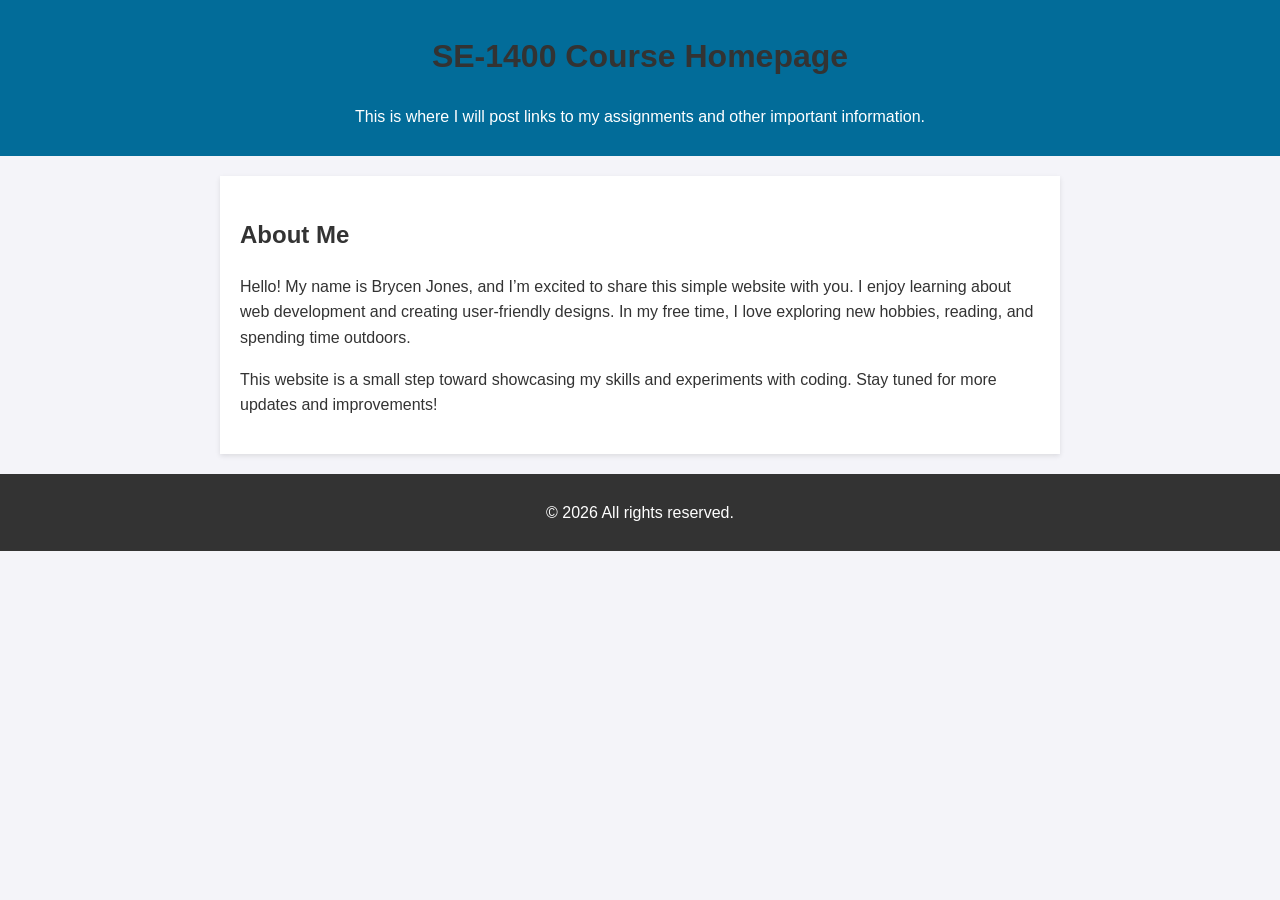
<file: milestone1/index.html>
<!DOCTYPE html>
<html lang="en">

<head>
    <meta charset="UTF-8">
    <meta name="viewport" content="width=device-width, initial-scale=1.0">
    <meta name="robots" content="noindex, nofollow">
    <title>SE1400 Assignmnet Files</title>
    <style>
        body {
            font-family: Arial, sans-serif;
            line-height: 1.6;
            margin: 0;
            padding: 0;
            background-color: #f4f4f9;
            color: #333;
        }

        header {
            background: #026c99;
            color: white;
            padding: 10px 0;
            text-align: center;
        }

        section {
            max-width: 800px;
            margin: 20px auto;
            padding: 20px;
            background: white;
            box-shadow: 0 2px 5px rgba(0, 0, 0, 0.1);
        }

        h1,
        h2 {
            color: #333;
        }

        ul {
            list-style: none;
            padding: 0;
        }

        ul li {
            margin: 5px 0;
        }

        ul li a {
            color: #026c99;
            text-decoration: none;
            font-weight: bold;
        }

        ul li a:hover {
            text-decoration: underline;
        }

        footer {
            text-align: center;
            padding: 10px;
            margin-top: 20px;
            background: #333;
            color: white;
        }
    </style>
</head>

<body>
    <header>
        <h1>SE-1400 Course Homepage</h1>
        <p>This is where I will post links to my assignments and other important information.</p>
    </header>
    <section>
        <h2>About Me</h2>
        <p>Hello! My name is Brycen Jones, and I’m excited to share this simple website with you. I enjoy learning about
            web development and creating user-friendly designs. In my free time, I love exploring new hobbies, reading,
            and spending time outdoors.</p>
        <p>This website is a small step toward showcasing my skills and experiments with coding. Stay tuned for more
            updates and improvements!</p>
    </section>
    <footer>
        <p>&copy; <span id="currentYear"></span> All rights reserved.</p>
    </footer>
    <script>
        document.getElementById('currentYear').textContent = new Date().getFullYear();
    </script>
</body>

</html>
</file>
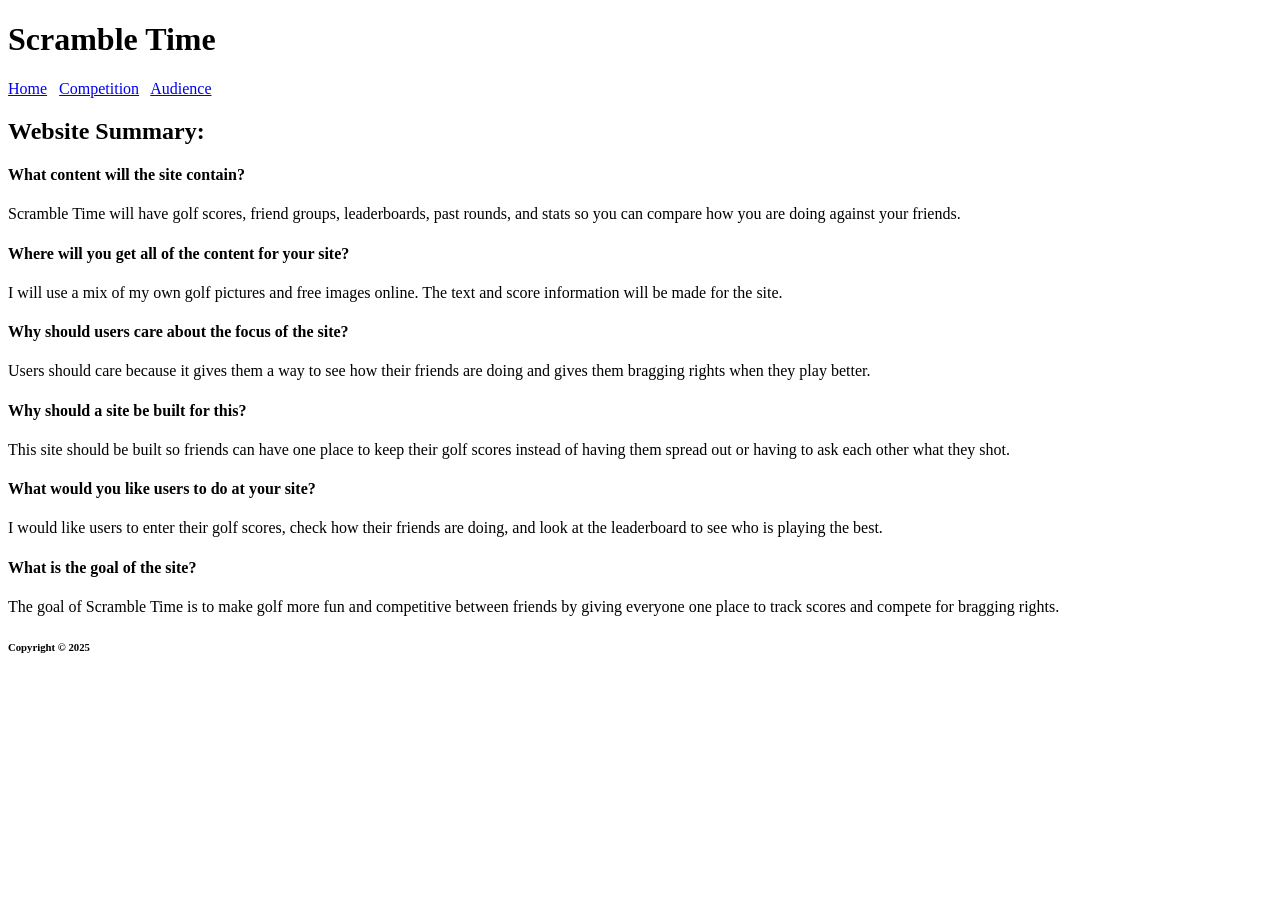
<file: milestone2/index.html>
<!DOCTYPE html>
<html lang="en">

<head>
    <meta charset="UTF-8">
    <meta name="robots" content="noindex, nofollow">
    <title>Scramble Time</title>
</head>

<body>

    <header>
        <h1>Scramble Time</h1>
    </header>

    <nav>
        <a href="index.html">Home</a>
        &nbsp;
        <a href="competition.html">Competition</a>
        &nbsp;
        <a href="audience.html">Audience</a>
    </nav>

    <main>
        <h2>Website Summary:</h2>

        <h4>What content will the site contain?</h4>
        <p>Scramble Time will have golf scores, friend groups, leaderboards, past rounds, and stats so you can compare
            how you are doing against your friends.</p>

        <h4>Where will you get all of the content for your site?</h4>
        <p>I will use a mix of my own golf pictures and free images online. The text and score information will be made
            for the site.</p>

        <h4>Why should users care about the focus of the site?</h4>
        <p>Users should care because it gives them a way to see how their friends are doing and gives them bragging
            rights when they play better.</p>

        <h4>Why should a site be built for this?</h4>
        <p>This site should be built so friends can have one place to keep their golf scores instead of having them
            spread out or having to ask each other what they shot.</p>

        <h4>What would you like users to do at your site?</h4>
        <p>I would like users to enter their golf scores, check how their friends are doing, and look at the leaderboard
            to see who is playing the best.</p>

        <h4>What is the goal of the site?</h4>
        <p>The goal of Scramble Time is to make golf more fun and competitive between friends by giving everyone one
            place to track scores and compete for bragging rights.</p>
    </main>

    <footer>
        <h6>Copyright &copy; 2025</h6>
    </footer>

</body>

</html>
</file>
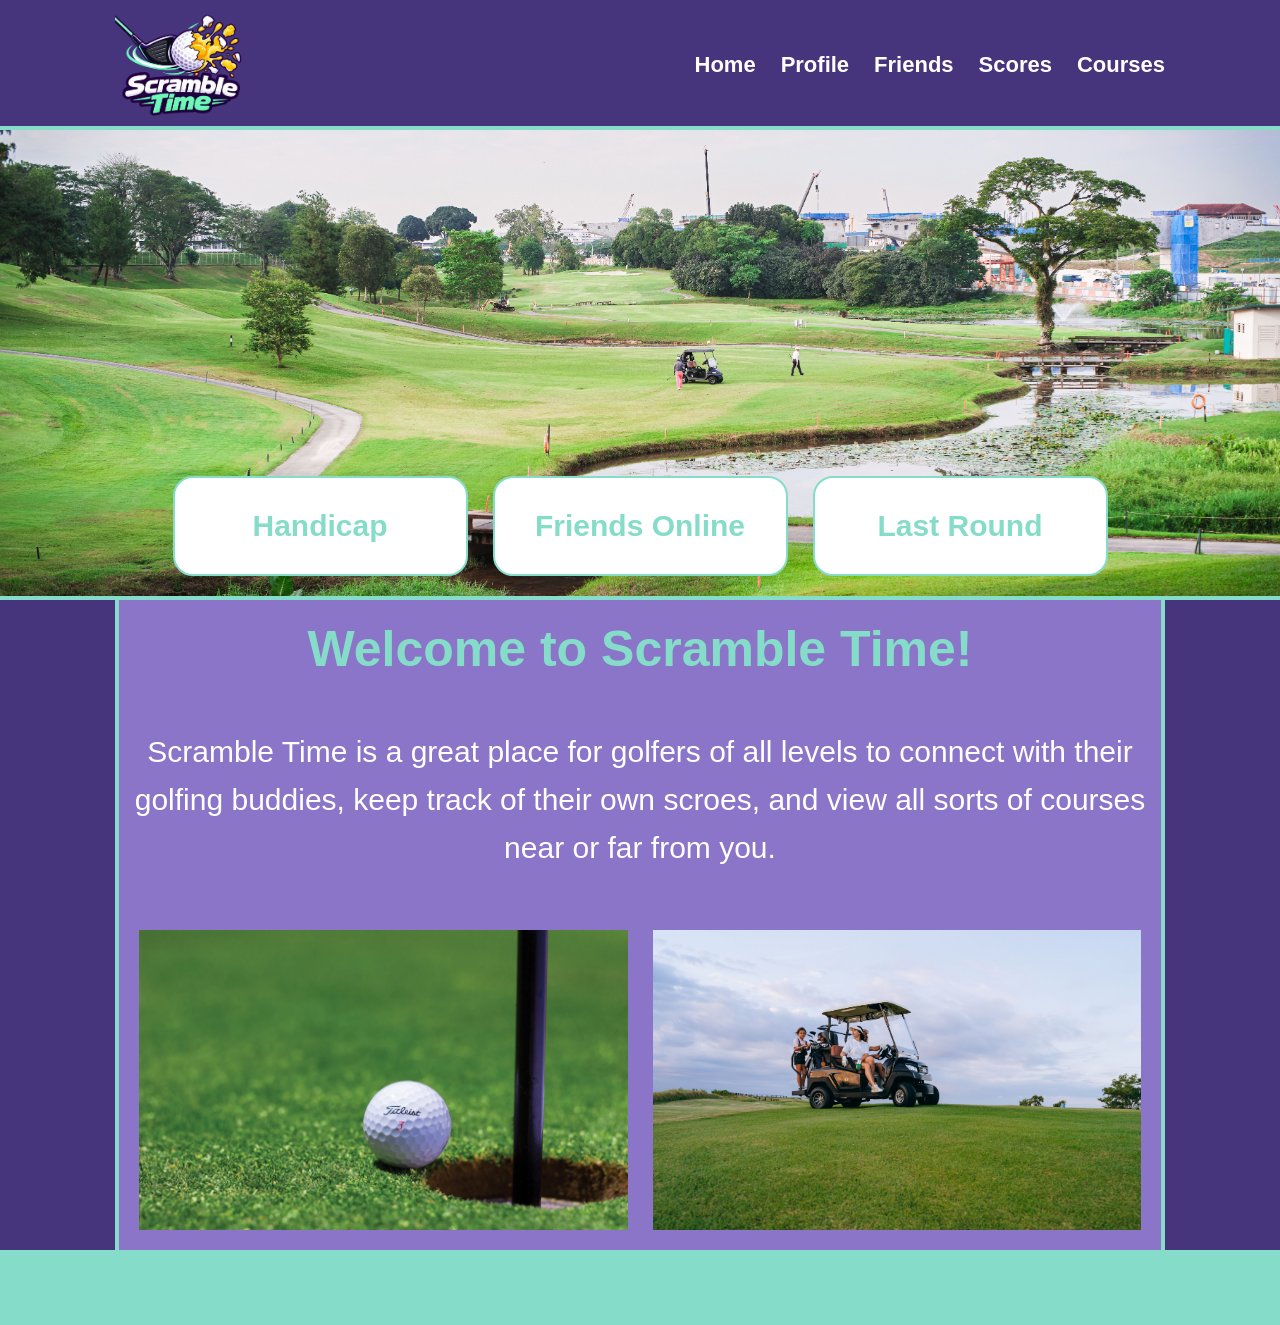
<file: milestone5/index.html>
<!DOCTYPE html>
<html lang="en">
<head>
    <meta charset="UTF-8">
    <link rel="stylesheet" href="style.css">
    <meta name="viewport" content="width=device-width">
    <title>Scramble Time Home</title>
</head>
<body>
    <div class="wrapper">
        <header>
            <div class="headerContent">
                <img src="images/Scramble Time Golf Egg Logo.png" alt="Scramble Time">
                <nav>
                <a href="index.html">Home</a>
                <a href="#profile">Profile</a>
                <a href="#friends">Friends</a>
                <a href="#scores">Scores</a>
                <a href="#courses">Courses</a>
                </nav>
            </div>
        </header>
        <section class="hero">

        <div class="heroBoxes">
            <div class="heroBox">Handicap</div>
            <div class="heroBox">Friends Online</div>
            <div class="heroBox">Last Round</div>

        </div>
        </section>
        <main>
        <div class="topMain">
            <h1>Welcome to Scramble Time!</h1>
            <p>Scramble Time is a great place for golfers of all levels to connect with their golfing buddies, keep track of their own scroes, and view all sorts of courses near or far from you.</p>

        </div>
        <div class="bottomMain">
            <img src="images/ball rolling into hole.jpg" alt="Golf all rolling into hole">
            <img src="images/golf cart on grass.jpg" alt="golf cart">
        </div>
        </main>
        <footer></footer>

    </div>
</body>
</html>
</file>
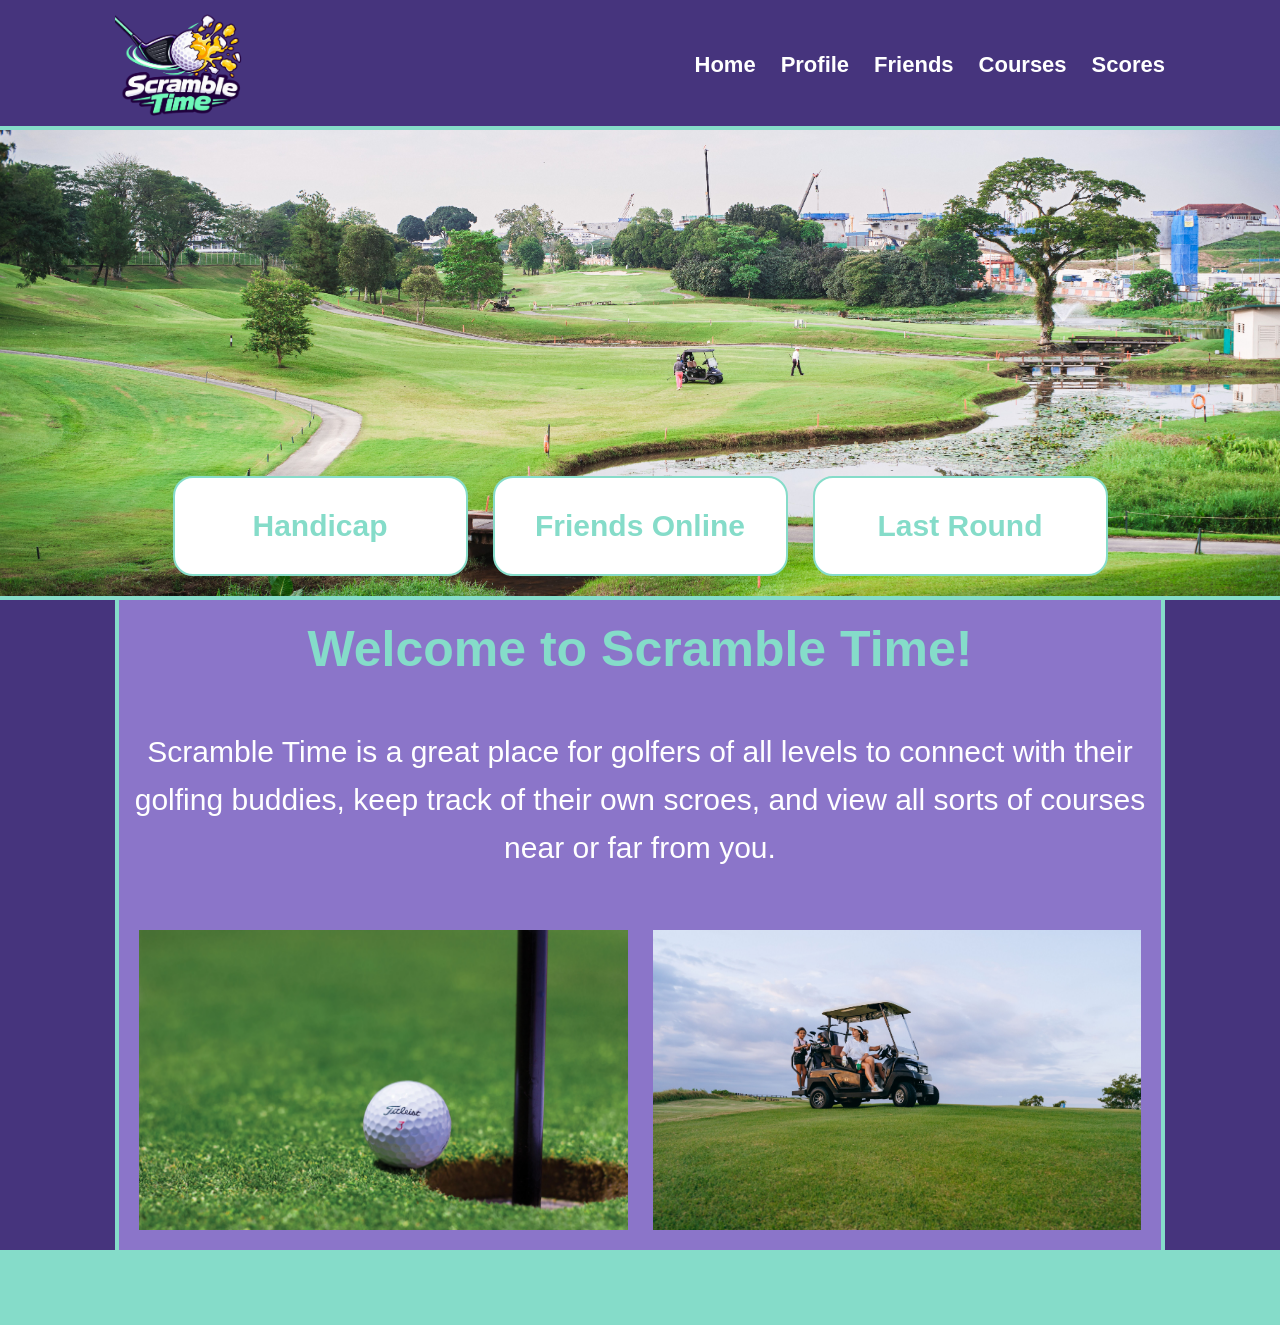
<file: milestone6/index.html>
<!DOCTYPE html>
<html lang="en">

<head>
    <meta charset="UTF-8">
    <meta name="viewport" content="width=device-width, initial-scale=1.0">
    <title>Scramble Time - Home</title>
    <link rel="stylesheet" href="style.css">
</head>

<body>
    <div class="wrapper">

        <header class="header">
            <div class="header-content">
                    <img src="images/Scramble Time Golf Egg Logo.png" alt="Scramble Time Logo">
                    <nav>
                        <a href="index.html">Home</a>
                        <a href="#profile">Profile</a>
                        <a href="#friends">Friends</a>
                        <a href="#courses">Courses</a>
                        <a href="#scores">Scores</a>
                    </nav>
            </div>
        </header>

        <section class="hero">
            <div class="heroBoxes">
                <div class="heroBox">Handicap</div>
                <div class="heroBox">Friends Online</div>
                <div class="heroBox">Last Round</div>
            </div>

        </section>

        <main class="main-content">
            <div class="topMain">
                <h1>Welcome to Scramble Time!</h1>
                <p>Scramble Time is a great place for golfers of all levels to connect with their golfing buddies, keep track of their own scroes, and view all sorts of courses near or far from you.</p>
            </div>
            <div class="bottomMain">

                <img src="images/ball rolling into hole.jpg" alt="Golf all rolling into hole">

                <img src="images/golf cart on grass.jpg" alt="golf cart">
            </div>
        </main>

        <footer class="footer"></footer>

    </div>

</body>

</html>
</file>
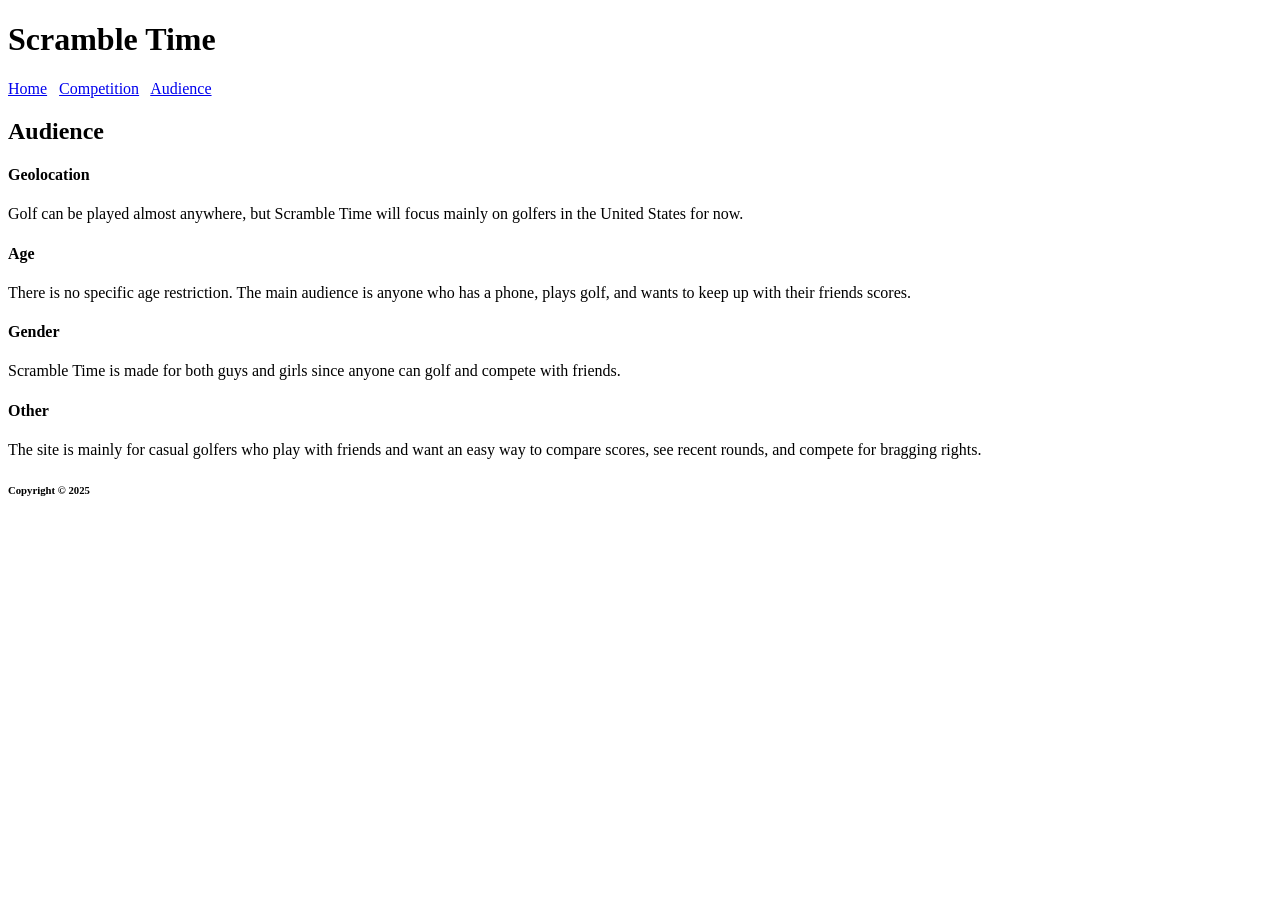
<file: milestone2/audience.html>
<!DOCTYPE html>
<html lang="en">

<head>
    <meta charset="UTF-8">
    <meta name="robots" content="noindex, nofollow">
    <title>Audience - Scramble Time</title>
</head>

<body>

    <header>
        <h1>Scramble Time</h1>
    </header>

    <nav>
        <a href="index.html">Home</a>
        &nbsp;
        <a href="competition.html">Competition</a>
        &nbsp;
        <a href="audience.html">Audience</a>
    </nav>

    <main>
        <h2>Audience</h2>

        <h4>Geolocation</h4>
        <p>Golf can be played almost anywhere, but Scramble Time will focus mainly on golfers in the United States for
            now.</p>

        <h4>Age</h4>
        <p>There is no specific age restriction. The main audience is anyone who has a phone, plays golf, and wants to
            keep up with their friends scores.</p>

        <h4>Gender</h4>
        <p>Scramble Time is made for both guys and girls since anyone can golf and compete with friends.</p>

        <h4>Other</h4>
        <p>The site is mainly for casual golfers who play with friends and want an easy way to compare scores, see
            recent rounds, and compete for bragging rights.</p>
    </main>

    <footer>
        <h6>Copyright &copy; 2025</h6>
    </footer>

</body>

</html>
</file>
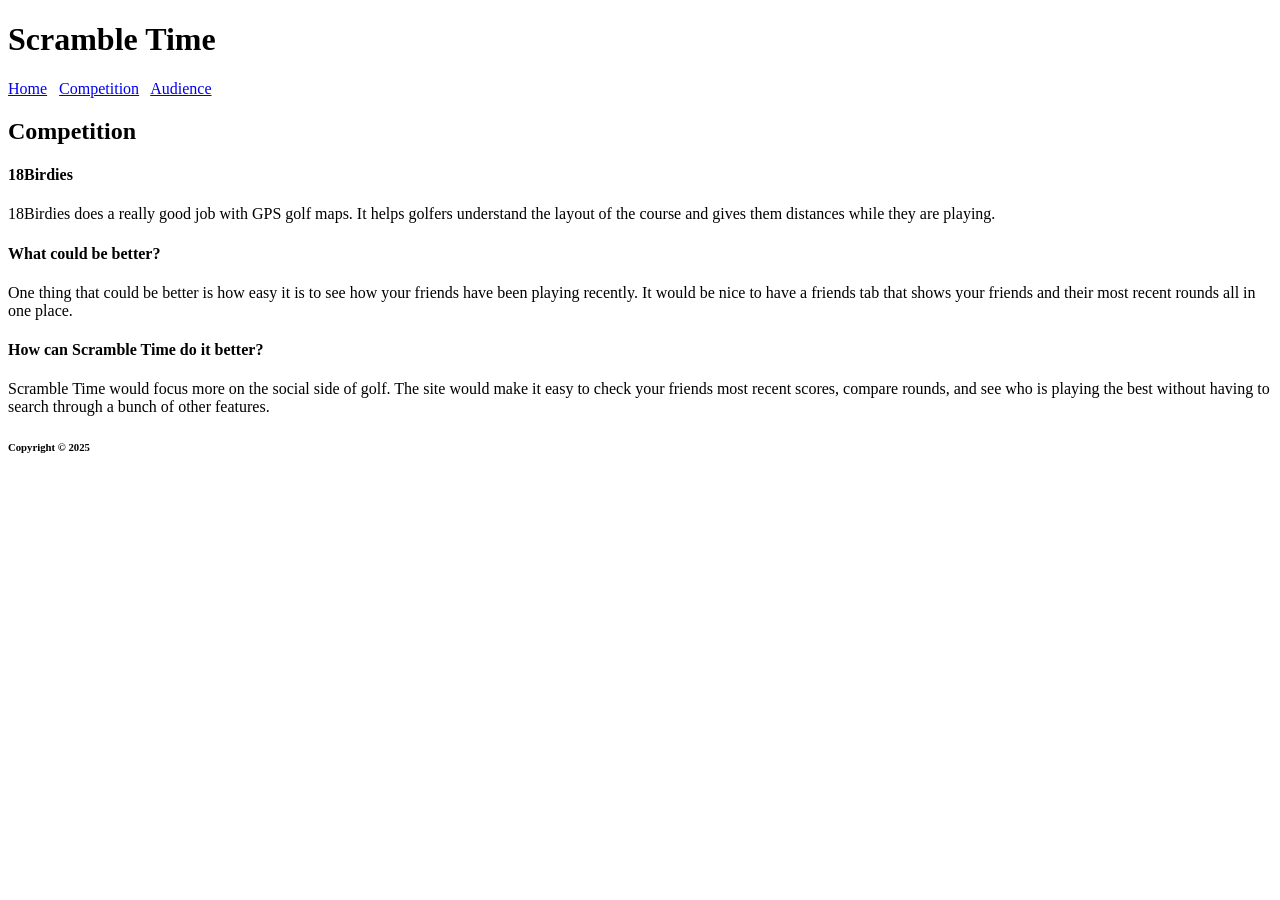
<file: milestone2/competition.html>
<!DOCTYPE html>
<html lang="en">

<head>
    <meta charset="UTF-8">
    <meta name="robots" content="noindex, nofollow">
    <title>Competition - Scramble Time</title>
</head>

<body>

    <header>
        <h1>Scramble Time</h1>
    </header>

    <nav>
        <a href="index.html">Home</a>
        &nbsp;
        <a href="competition.html">Competition</a>
        &nbsp;
        <a href="audience.html">Audience</a>
    </nav>

    <main>
        <h2>Competition</h2>

        <h4>18Birdies</h4>
        <p>18Birdies does a really good job with GPS golf maps. It helps golfers understand the layout of the course and
            gives them distances while they are playing.</p>

        <h4>What could be better?</h4>
        <p>One thing that could be better is how easy it is to see how your friends have been playing recently. It would
            be nice to have a friends tab that shows your friends and their most recent rounds all in one place.</p>

        <h4>How can Scramble Time do it better?</h4>
        <p>Scramble Time would focus more on the social side of golf. The site would make it easy to check your friends
            most recent scores, compare rounds, and see who is playing the best without having to search through a bunch
            of other features.</p>
    </main>

    <footer>
        <h6>Copyright &copy; 2025</h6>
    </footer>

</body>

</html>
</file>
<file: milestone5/style.css>
* {
    margin: 0;
    padding: 0;
    box-sizing: border-box;
}

.wrapper {
    display: grid;
    grid-template-columns: minmax(0px, 1fr) repeat(6, minmax(0, 175px)) minmax(0px, 1fr);
    justify-content: center;
}

header {
    grid-column: 1 / -1;
    grid-row: 1;
    z-index: 2;

    display: grid;
    grid-template-columns: subgrid;

    height: 130px;
    background-color: #46347D;
    border-bottom: 4px solid #85DCC9;
}

.headerContent {
    grid-column: 2 / -2;
    justify-content: space-between;
    align-items: center;
    display: flex;
    
}
.headerContent img {
    height: 130px;
    width: 130px;
}
.headerContent nav{
    display: flex;
    gap: 25px;

}
.headerContent nav a{
    color: white;
    font-size: 22px;
    text-decoration: none;
    font-weight: bold;
    font-family: Arial, Helvetica, sans-serif;
}

.hero {
    grid-column: 1 / -1;
    grid-row: 1;
    height: 600px;

    background-image: url("images/main top photo.jpg");
    background-size: cover;

    display: flex;
    justify-content: center;
    align-items: flex-end;
    z-index: 1;
    border-bottom: 4px solid #85DCC9;
}
.heroBoxes{
    display: flex;
    width: 100%;
    max-width: 975px;
    padding: 0 20px 20px;
    gap: 25px;
    justify-content: space-between;

}
.heroBox {
    height: 100px;
    background-color: white; 
    align-items: center;
    justify-content: center;
    display: flex;
    font-size: 30px;
    font-family: Arial, Helvetica, sans-serif;
    font-weight: bold;
    color: #85DCC9;
    border-radius: 20px;
    border: 2px solid #85DCC9;
    flex: 1;
}

main {
    grid-column: 2 / -2;
    grid-row: 2;
    min-height: 650px;
    background-color: #8B75C9;
    width: 100%;
    border-right: 4px solid #85DCC9;
    border-left: 4px solid #85DCC9;
    display: flex;
    flex-direction: column;
    justify-content: space-between;
}
.topMain{
    text-align: center;
    color: #85DCC9;
    font-family: Arial, Helvetica, sans-serif;
}
.topMain h1{
    font-size: 50px;
    margin-bottom: 50px;
    margin-top: 20px;

}
.topMain p{
    color: white;
    font-size: 30px;
    line-height: 1.6;
}

.bottomMain {
    display: flex;
    gap: 25px;
    padding: 20px;

}
.bottomMain img {
    width: calc(50% - 12.5px);
    height: 300px;
    object-fit: cover;
}

footer {
    grid-column: 1/ -1;
    grid-row: 3;
    min-height: 75px;
    background-color: #85DCC9;
}

body{
    background-color: #46347D;
}
</file>
<file: milestone6/style.css>
* {
    margin: 0;
    padding: 0;
    box-sizing: border-box;
}

.wrapper {
    display: grid;
    grid-template-columns: minmax(0px, 1fr) repeat(6, minmax(0, 175px)) minmax(0px, 1fr);
    justify-content: center;
}

.header {
    grid-column: 1 / -1;
    grid-row: 1;
    z-index: 2;

    display: grid;
    grid-template-columns: subgrid;

    height: 130px;
    background-color: #46347D;
    border-bottom: 4px solid #85DCC9;
}

.header-content {
    grid-column: 2 / -2;
    justify-content: space-between;
    align-items: center;
    display: flex;
    
    
}
.header-content img {
    height: 130px;
    width: 130px;
}
.header-content nav{
    display: flex;
    gap: 25px;

}
.header-content nav a{
    color: white;
    font-size: 22px;
    text-decoration: none;
    font-weight: bold;
    font-family: Arial, Helvetica, sans-serif;
}

.hero {
    grid-column: 1 / -1;
    grid-row: 1;
    height: 600px;

    background-image: url("images/main top photo.jpg");
    background-size: cover;

    display: flex;
    justify-content: center;
    align-items: flex-end;
    z-index: 1;
    border-bottom: 4px solid #85DCC9;
}
.heroBoxes{
    display: flex;
    width: 100%;
    max-width: 975px;
    padding: 0 20px 20px;
    gap: 25px;
    justify-content: space-between;

}
.heroBox {
    height: 100px;
    background-color: white; 
    align-items: center;
    justify-content: center;
    display: flex;
    font-size: 30px;
    font-family: Arial, Helvetica, sans-serif;
    font-weight: bold;
    color: #85DCC9;
    border-radius: 20px;
    border: 2px solid #85DCC9;
    flex: 1;
}

.main-content {
    grid-column: 2 / -2;
    grid-row: 2;
    min-height: 650px;
    background-color: #8B75C9;
    width: 100%;
    border-right: 4px solid #85DCC9;
    border-left: 4px solid #85DCC9;
    display: flex;
    flex-direction: column;
    justify-content: space-between;
}
.topMain{
    text-align: center;
    color: #85DCC9;
    font-family: Arial, Helvetica, sans-serif;
}
.topMain h1{
    font-size: 50px;
    margin-bottom: 50px;
    margin-top: 20px;

}
.topMain p{
    color: white;
    font-size: 30px;
    line-height: 1.6;
}

.bottomMain {
    display: flex;
    gap: 25px;
    padding: 20px;

}
.bottomMain img {
    width: calc(50% - 12.5px);
    height: 300px;
    object-fit: cover;
}

.footer {
    grid-column: 1/ -1;
    grid-row: 3;
    min-height: 75px;
    background-color: #85DCC9;
}

body{
    background-color: #46347D;
}

@media (max-width:991px){
    .wrapper {
        grid-template-columns: minmax(0px, 1fr) repeat(6, minmax(0,128px)) minmax(0px, 1fr);
    }

    .topMain h1 {
        font-size: 40px;
    }
    .topMain p {
        font-size: 25px;
    }

    .header-content {
        padding-left: 15px;
        padding-right: 15px;
    }
}

@media (max-width: 768px) {
    .wrapper{
        grid-template-columns: 100%;
    }
    .header-content nav {
        gap: 10px;
        justify-content: center;
        flex-wrap: wrap;
    }
    .header-content nav a {
        font-size: 15px;
    }
    .header-content {
        flex-direction: column;
    }
    .header-content, .main-content{
        grid-column: 1;
    }

    .heroBoxes{
        gap: 10px;
        flex-direction: column;
        align-items: stretch;
    }
    .heroBox{
        font-size: 20px;
        min-height: 50px;
    }
    .header{
        height: 150px;
    }
    
    .topMain h1{
        font-size: 30px;
        margin-bottom: 35px;
        margin-top: 25px;
    }
    .topMain p {
        font-size: 18px;
        padding-left: 10px;
        padding-right: 10px;
    }
    .bottomMain {
        flex-direction: column;

    }
    .bottomMain img{
        height: clamp(180px, 35vw,270px);
        width: 100%;
        object-fit: cover;

    }
}

@media (max-width:1099px){
    .header-content{
        padding-left: 20px;
        padding-right: 20px;
    }
}
</file>
